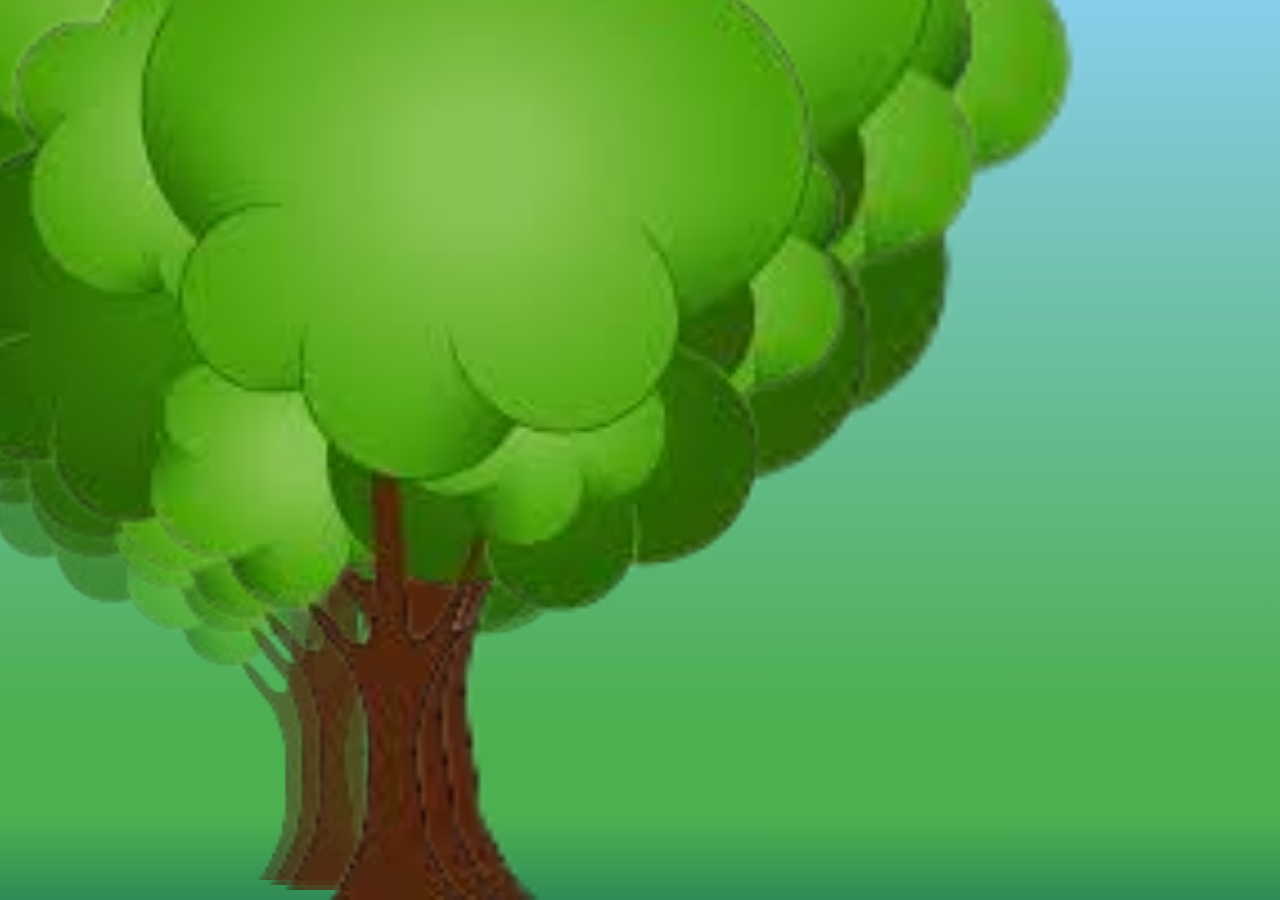
<file: index.html>
<!DOCTYPE html>
<html lang="ar">
<head>
  <meta charset="UTF-8" />
  <title>trees</title>
  <link rel="stylesheet" href="index.css">
</head>
<body>
  <div class="forest">
    <img src="shajara.png" alt="شجرة" class="tree" />
    <img src="shajara.png" alt="شجرة" class="background-tree" />
    <img src="shajara.png" alt="شجرة" class="tree" />
    <img src="shajara.png" alt="شجرة" class="background-tree" />
    <img src="shajara.png" alt="شجرة" class="tree" />
    <img src="shajara.png" alt="شجرة" class="background-tree" />
  </div>
  <div class="grass"></div>
</body>
</html>
</file>
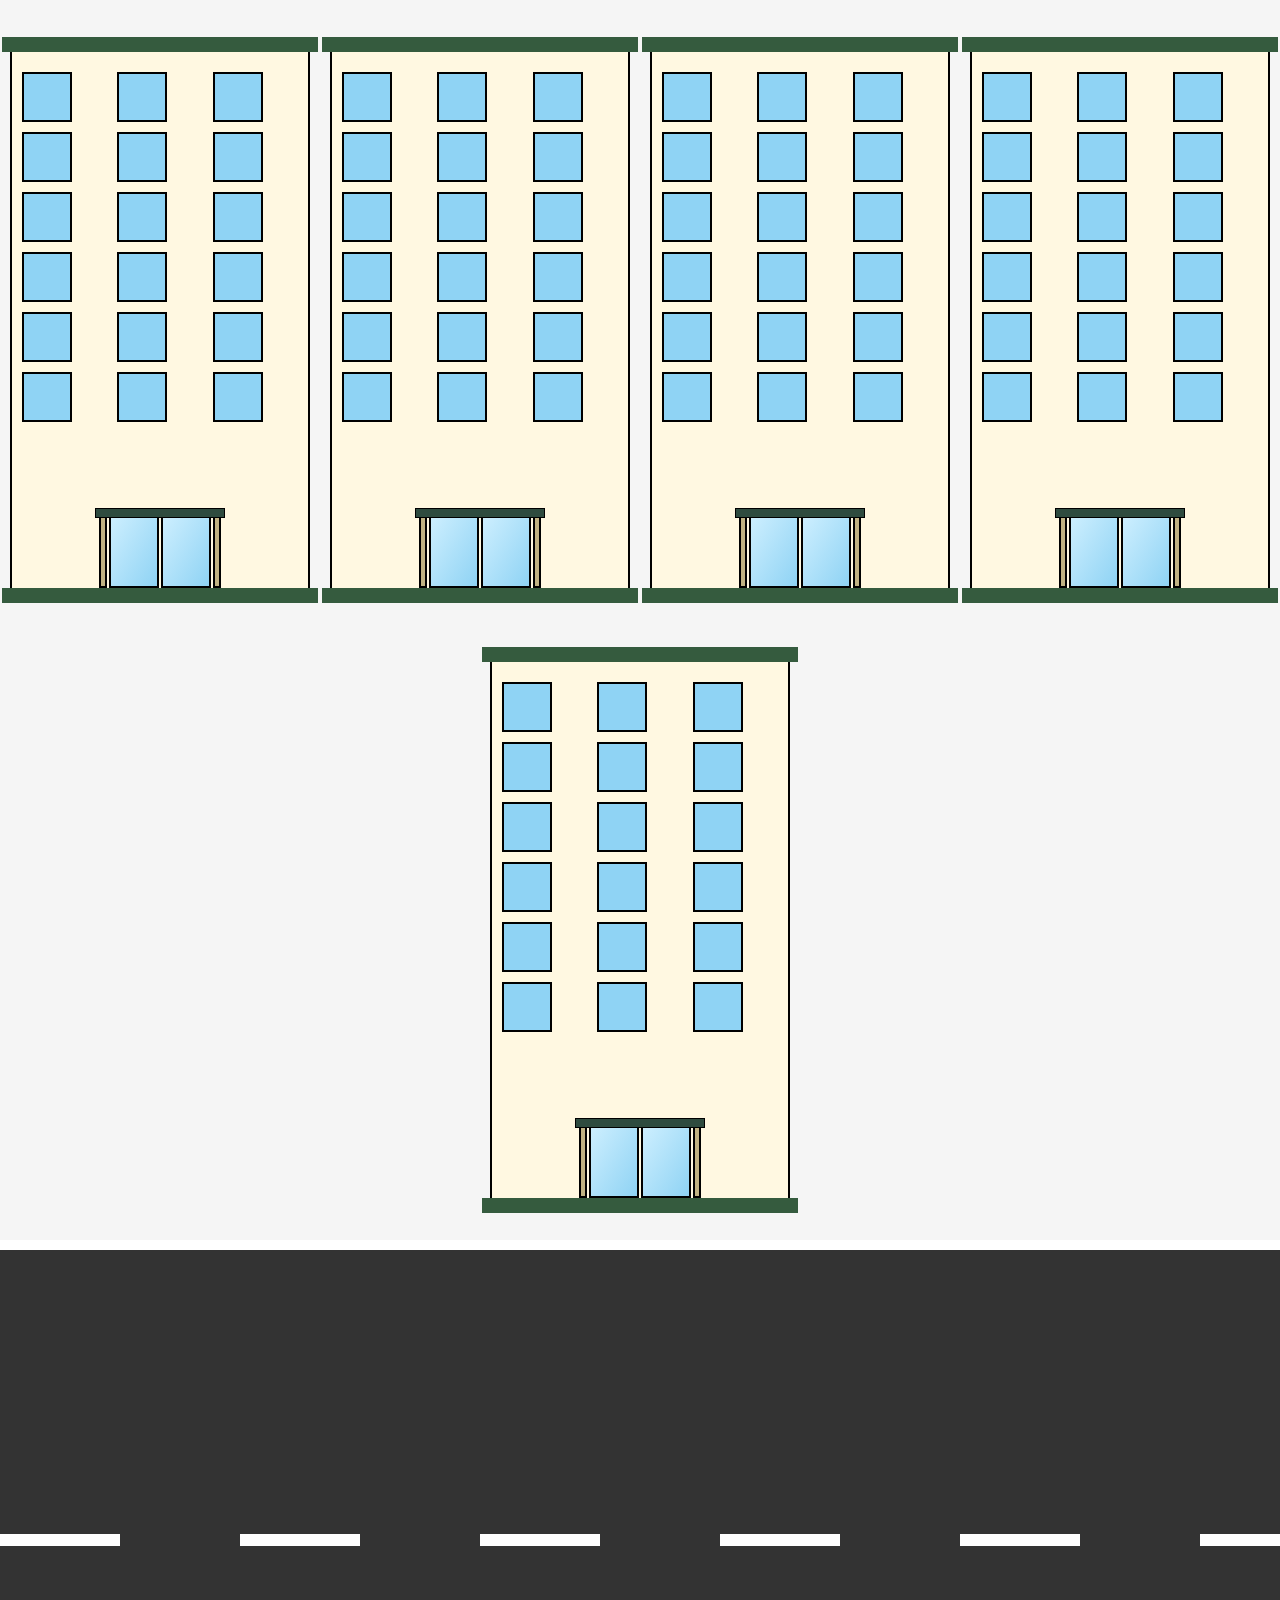
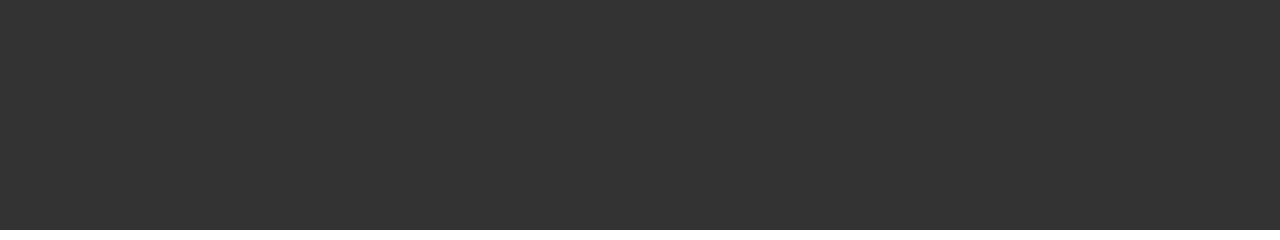
<file: index1.html>
<!DOCTYPE html>
<html lang="ar">
<head>
  <meta charset="UTF-8">
  <title>hom</title>
  <link rel="stylesheet" href="style.css">
</head>
<body>

  <div class="building">
    <div class="roof"></div>

    <div class="windows">
      
      <div class="window"></div>
      <div class="window"></div>
      <div class="window"></div>

      <div class="window"></div>
      <div class="window"></div>
      <div class="window"></div>

      <div class="window"></div>
      <div class="window"></div>
      <div class="window"></div>

      <div class="window"></div>
      <div class="window"></div>
      <div class="window"></div>

      <div class="window"></div>
      <div class="window"></div>
      <div class="window"></div>

      <div class="window"></div>
      <div class="window"></div>
      <div class="window"></div>
    </div>

    <div class="entrance">
      <div class="door-frame"></div>
      <div class="column"></div>
      <div class="door-glass"></div>
      <div class="door-glass"></div>
      <div class="column"></div>
    </div>

    <div class="base"></div>
  </div>

  <div class="building">
    <div class="roof"></div>

    <div class="windows">
     
      <div class="window"></div>
      <div class="window"></div>
      <div class="window"></div>

      <div class="window"></div>
      <div class="window"></div>
      <div class="window"></div>

      <div class="window"></div>
      <div class="window"></div>
      <div class="window"></div>

      <div class="window"></div>
      <div class="window"></div>
      <div class="window"></div>

      <div class="window"></div>
      <div class="window"></div>
      <div class="window"></div>

      <div class="window"></div>
      <div class="window"></div>
      <div class="window"></div>
    </div>

    <div class="entrance">
      <div class="door-frame"></div>
      <div class="column"></div>
      <div class="door-glass"></div>
      <div class="door-glass"></div>
      <div class="column"></div>
    </div>

    <div class="base"></div>
  </div>

  <div class="building">
    <div class="roof"></div>

    <div class="windows">
      
      <div class="window"></div>
      <div class="window"></div>
      <div class="window"></div>

      <div class="window"></div>
      <div class="window"></div>
      <div class="window"></div>

      <div class="window"></div>
      <div class="window"></div>
      <div class="window"></div>

      <div class="window"></div>
      <div class="window"></div>
      <div class="window"></div>

      <div class="window"></div>
      <div class="window"></div>
      <div class="window"></div>

      <div class="window"></div>
      <div class="window"></div>
      <div class="window"></div>
    </div>

    <div class="entrance">
      <div class="door-frame"></div>
      <div class="column"></div>
      <div class="door-glass"></div>
      <div class="door-glass"></div>
      <div class="column"></div>
    </div>

    <div class="base"></div>
  </div>

  <div class="building">
    <div class="roof"></div>

    <div class="windows">
   
      <div class="window"></div>
      <div class="window"></div>
      <div class="window"></div>

      <div class="window"></div>
      <div class="window"></div>
      <div class="window"></div>

      <div class="window"></div>
      <div class="window"></div>
      <div class="window"></div>

      <div class="window"></div>
      <div class="window"></div>
      <div class="window"></div>

      <div class="window"></div>
      <div class="window"></div>
      <div class="window"></div>

      <div class="window"></div>
      <div class="window"></div>
      <div class="window"></div>
    </div>

    <div class="entrance">
      <div class="door-frame"></div>
      <div class="column"></div>
      <div class="door-glass"></div>
      <div class="door-glass"></div>
      <div class="column"></div>
    </div>

    <div class="base"></div>
  </div>

  <div class="building">
    <div class="roof"></div>

    <div class="windows">
      
      <div class="window"></div>
      <div class="window"></div>
      <div class="window"></div>

      <div class="window"></div>
      <div class="window"></div>
      <div class="window"></div>

      <div class="window"></div>
      <div class="window"></div>
      <div class="window"></div>

      <div class="window"></div>
      <div class="window"></div>
      <div class="window"></div>

      <div class="window"></div>
      <div class="window"></div>
      <div class="window"></div>

      <div class="window"></div>
      <div class="window"></div>
      <div class="window"></div>
    </div>

    <div class="entrance">
      <div class="door-frame"></div>
      <div class="column"></div>
      <div class="door-glass"></div>
      <div class="door-glass"></div>
      <div class="column"></div>
    </div>

    <div class="base"></div>
  </div>

  <div class="road"></div>

</body>
</html>
</file>
<file: index.css>
body {
  margin: 0;
  padding: 0;
  background: linear-gradient(to top, #4CAF50 20%, #87CEEB 100%);
  overflow-x: hidden;
  display: flex;
  justify-content: center;
  align-items: flex-end;
  height: 100vh;
  font-family: sans-serif;
}
.forest {
  position: relative;
  width: 100vw;
  height: 100vh;
  margin-bottom: 0;
}
.tree, .background-tree {
  position: absolute;
  bottom: 0;
  width: auto;
  height: 100%;
  animation: sway 3s ease-in-out infinite alternate;
  transform-origin: bottom center;
}
.background-tree {
  width: auto;
  height: 80%;
  opacity: 0.6;
  animation-duration: 4s;
  z-index: 1;
}
.tree {
  z-index: 2;
}
/* Position each tree with some offset for layering */
.tree:nth-child(1) {
  left: 40px;
  bottom: 0;
  transform: scale(1.7);
  animation-delay: 0s;
  z-index: 5;
}
.background-tree:nth-child(2) {
  left: 30px;
  bottom: 10px;
  transform: scale(1.4);
  animation-delay: 0.5s;
  opacity: 0.7;
  z-index: 4;
}
.tree:nth-child(3) {
  left: 20px;
  bottom: 0;
  transform: scale(1.5);
  animation-delay: 1s;
  z-index: 6;
}
.background-tree:nth-child(4) {
  left: 10px;
  bottom: 15px;
  transform: scale(1.3);
  animation-delay: 1.5s;
  opacity: 0.6;
  z-index: 3;
}
.tree:nth-child(5) {
  left: 0px;
  bottom: 0;
  transform: scale(1.2);
  animation-delay: 2s;
  z-index: 7;
}
.background-tree:nth-child(6) {
  left: -10px;
  bottom: 20px;
  transform: scale(1.1);
  animation-delay: 2.5s;
  opacity: 0.5;
  z-index: 2;
}
@keyframes sway {
  from { transform: rotate(-2deg); }
  to { transform: rotate(2deg); }
}
.grass {
  position: absolute;
  bottom: 0;
  width: 100%;
  height: 80px;
  background: linear-gradient(to top, #2E8B57, transparent);
  z-index: 0;
}
</file>
<file: style.css>
body {
  background: #f5f5f5;
  display: flex;
  justify-content: center;
  align-items: center;
  height: 100vh;
  margin: 0;
  flex-wrap: wrap;
  gap: 20px;
}

.building {
  width: 300px;
  height: 540px;
  background-color: #fff8e1;
  border: 2px solid #000;
  position: relative;
  box-sizing: border-box;
  margin-top: 50px;
}

.roof, .base {
  height: 15px;
  background-color: #355b3e;
  position: absolute;
  left: -10px;
  width: calc(100% + 20px);
}

.roof {
  top: -15px;
}

.base {
  bottom: -15px;
}

.windows {
  display: grid;
  grid-template-columns: repeat(3, 1fr);
  gap: 10px;
  padding: 20px 10px 10px 10px;
}

.window {
  width: 50px;
  height: 50px;
  background-color: #8fd3f4;
  border: 2px solid #000;
  box-sizing: border-box;
}

.entrance {
  width: 100%;
  height: 80px;
  position: absolute;
  bottom: 0px;
  display: flex;
  justify-content: center;
  align-items: flex-end;
  gap: 2px;
}

.door-frame {
  background-color: #2e4b3f;
  width: 130px;
  height: 10px;
  position: absolute;
  top: 0px;
  left: 50%;
  transform: translateX(-50%);
  border: 1px solid #000;
  box-sizing: border-box;
}

.door-glass {
  width: 50px;
  height: 80px;
  background: linear-gradient(to top left, #8fd3f4, #d0f0ff);
  border: 2px solid #000;
  box-sizing: border-box;
}

.column {
  width: 8px;
  height: 80px;
  background-color: #c0b283;
  border: 2px solid #000;
  box-sizing: border-box;
}

.road {
  width: 100%;
  height: 600px;
  background-color: #333;
  position: relative;
  margin-top: 20px;
  box-sizing: border-box;
  border-top: 10px solid white;
  border-bottom: 10px solid white;
  overflow: hidden;
}


.road::before {
  content: "";
  position: absolute;
  top: 50%;
  left: 0;
  width: 100%;
  height: 60px;
  background: repeating-linear-gradient(
    to right,
    white 0,
    white 120px,
    transparent 120px,
    transparent 240px
  );
  transform: translateY(-50%);
  clip-path: polygon(0 40%, 100% 40%, 100% 60%, 0 60%);
}
</file>
